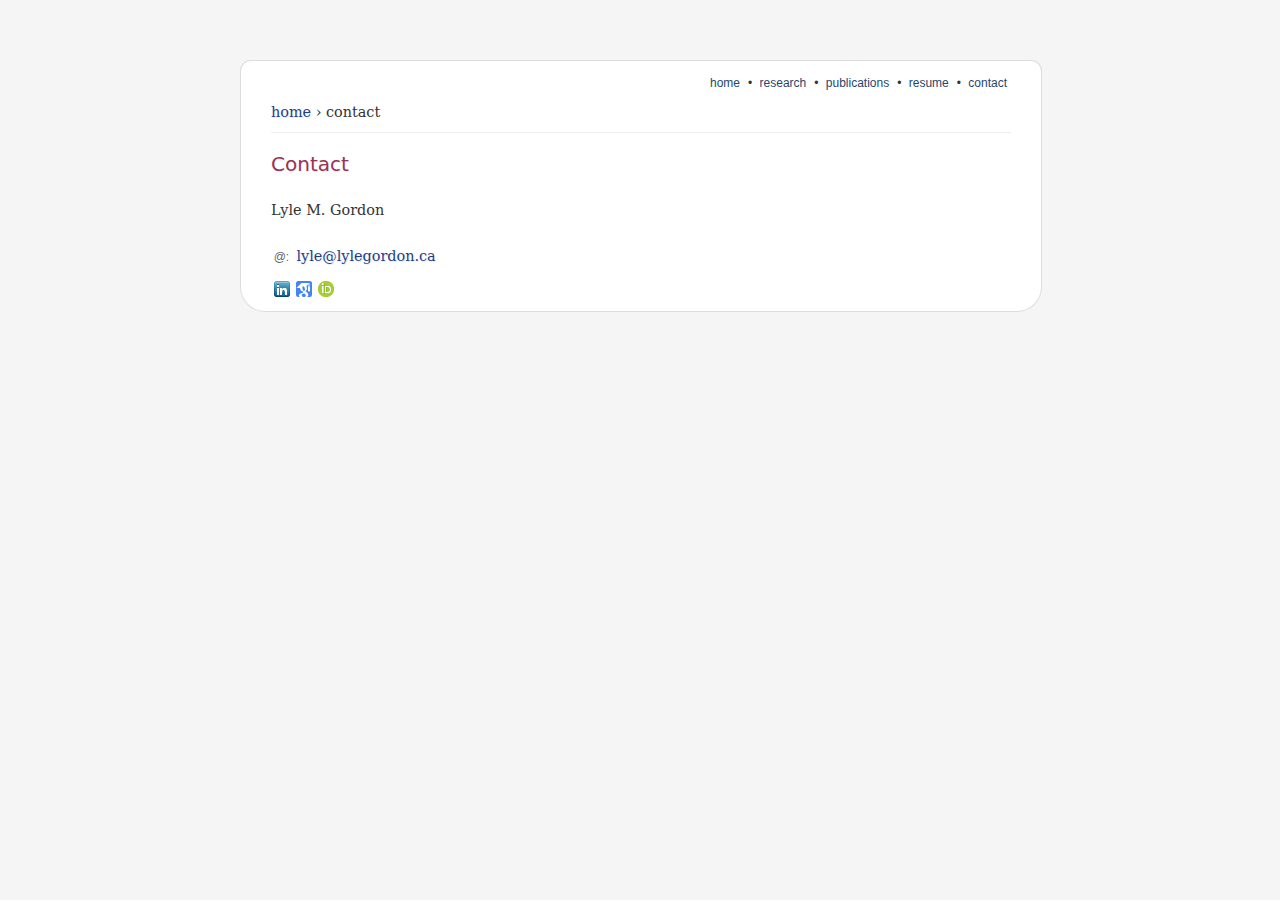
<file: contact.html>
<!DOCTYPE html PUBLIC "-//W3C//DTD XHTML 1.0 Transitional//EN" "http://www.w3.org/TR/xhtml1/DTD/xhtml1-transitional.dtd">
<html xmlns="http://www.w3.org/1999/xhtml"><head>
	<title>Lyle M. Gordon: contact </title>
	
	<meta http-equiv="Content-Type" content="text/html; charset=ISO-8859-1">
	<meta name="keywords" content="">
	<meta name="description" content="">
	<link rel="stylesheet" type="text/css" title="default" href="css/wikka.css">
	<link rel="stylesheet" type="text/css" href="css/print.css" media="print"> 
	<link href="css/css.css" rel="stylesheet" type="text/css">

<script type="text/javascript">

  var _gaq = _gaq || [];
  _gaq.push(['_setAccount', 'UA-28995915-1']);
  _gaq.push(['_setDomainName', 'lylegordon.ca']);
  _gaq.push(['_trackPageview']);

  (function() {
    var ga = document.createElement('script'); ga.type = 'text/javascript'; ga.async = true;
    ga.src = ('https:' == document.location.protocol ? 'https://ssl' : 'http://www') + '.google-analytics.com/ga.js';
    var s = document.getElementsByTagName('script')[0]; s.parentNode.insertBefore(ga, s);
  })();

</script>	
	
</head>
<body>
<!-- BEGIN PAGE WRAPPER -->
<div id="page">
<!-- BEGIN PAGE HEADER -->
<div id="header">

<ul id="main_menu">
<li><a class="" href="index.html">home</a>
</li>
<li><a class="" href="research.html">research</a>
</li>
<li><a class="" href="papers.html">publications</a>
</li>
<li><a class="" href="resume.pdf">resume</a>
</li>
<li><a class="" href="contact.html">contact</a>
</li>
</ul>
</div>
<!-- END PAGE HEADER -->

<!-- BEGIN PAGE CONTENT -->
<div id="content">
<a class="" href="index.html">home</a> &#8250; contact<br>
<hr>

<h2> Contact </h2>

<br>
<div class="floatr">

</div>
<div id="hcard-Lyle-Gordon" class="vcard">
<span class="fn">Lyle M. Gordon</span><br>
<div class="adr" style="margin-bottom:10px">

</div>
<span class="type" style="display:none">work</span></span><br>
<span class="notes">@:</span> <a class="email" href="mailto:lyle@lylegordon.ca">lyle@lylegordon.ca</a><br>
<br>

<a href="http://www.linkedin.com/pub/lyle-gordon/20/8a/a24" style="text-decoration:none;"><span style="font: 80% Arial,sans-serif; color:#0783B6;"><img src="linkedin_16.png" width="16" height="16" HSPACE=3 ALIGN=LEFT alt="View Lyle Gordon's LinkedIn profile" style="vertical-align:middle" border="0"></span></a>

<a href="http://scholar.google.com/citations?user=ZkyZaBoAAAAJ&hl=en" style="text-decoration:none;"><span style="font: 80% Arial,sans-serif; color:#0783B6;"><img src="scholar.png" width="16" height="16" HSPACE=3 ALIGN=LEFT alt="View Lyle Gordon's Google Scholar profile" style="vertical-align:middle" border="0"></span></a>  

<a href="https://orcid.org/0000-0001-8335-0126" style="text-decoration:none;"><span style="font: 80% Arial,sans-serif; color:#0783B6;"><img src="orcid_16x16.png" width="16" height="16" HSPACE=3 ALIGN=LEFT alt="View Lyle Gordon's Academia profile" style="vertical-align:middle" border="0"></span></a>
	
	
<!-- END PAGE CONTENT -->
<!-- BEGIN PAGE FOOTER -->
<div id="footer">
<ul id="options_menu">
</li>
</ul>
</div>
<!-- END PAGE FOOTER -->

</body></html>
</file>
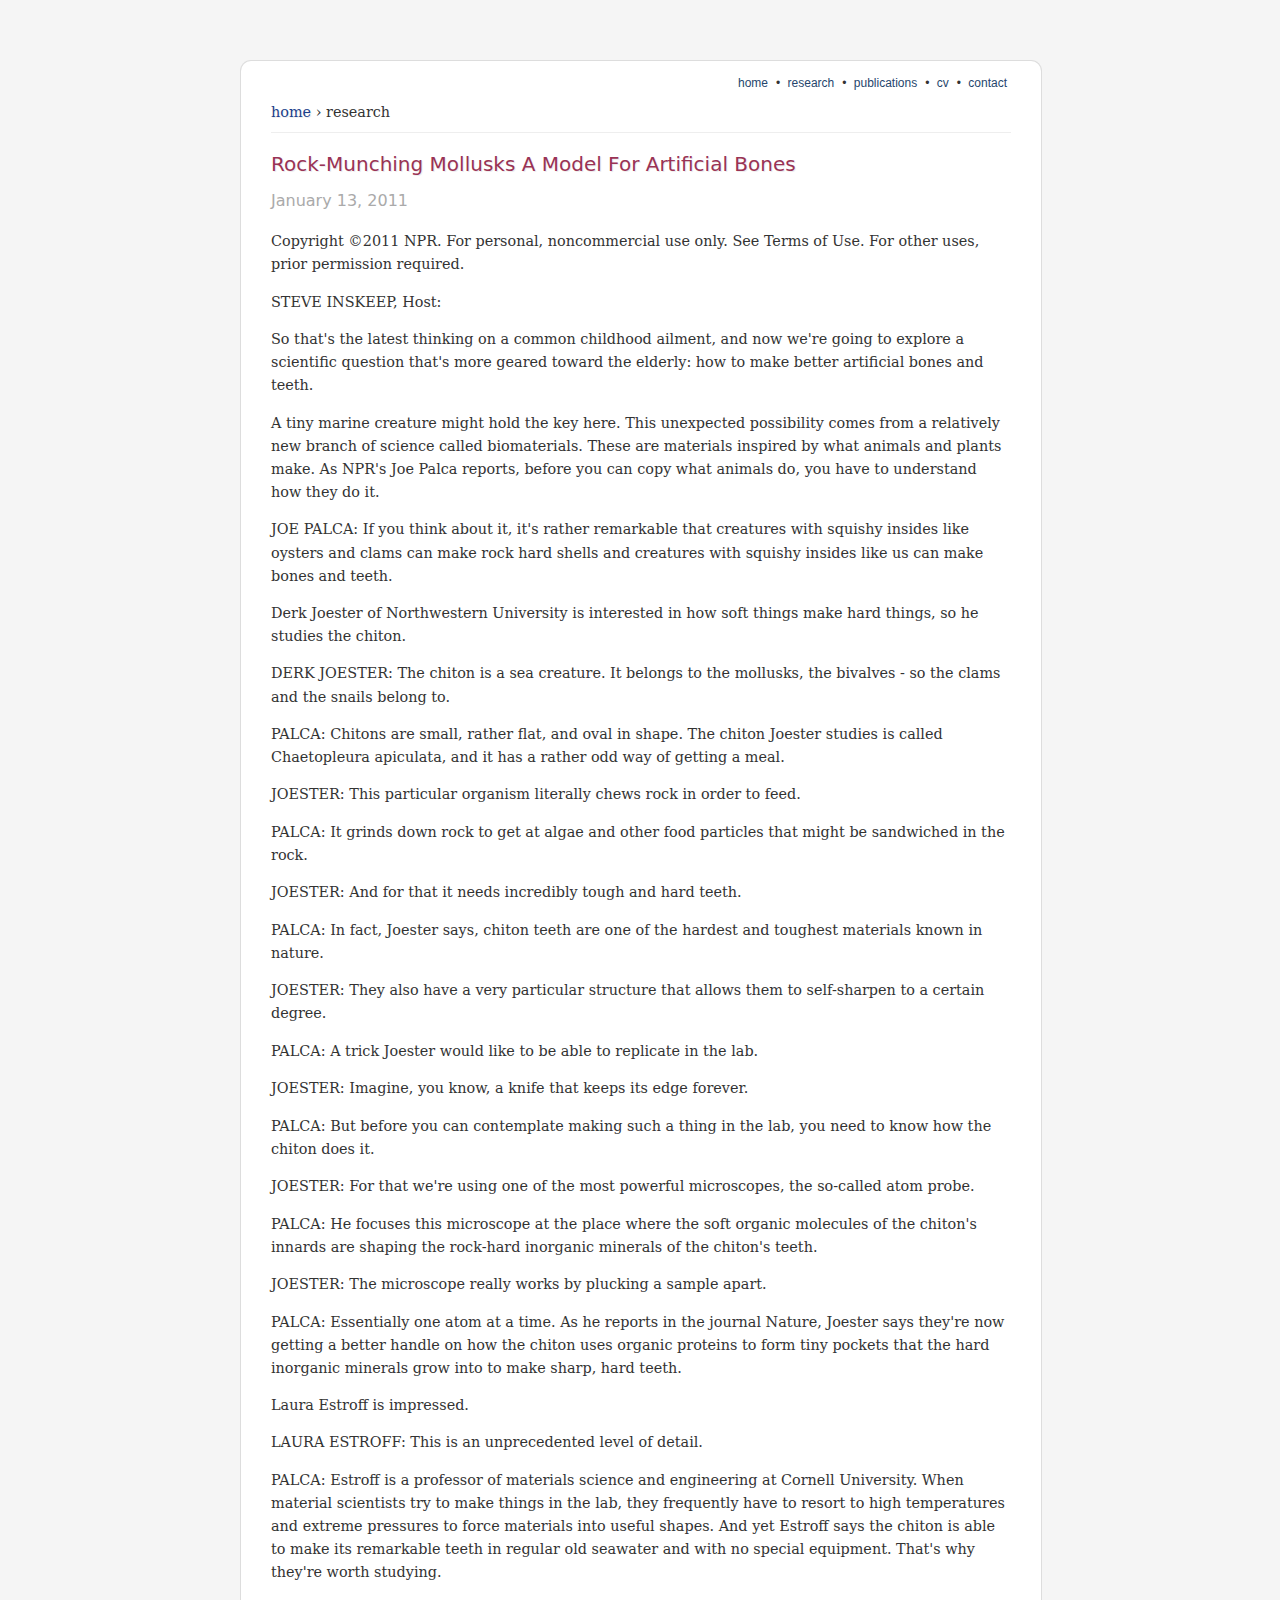
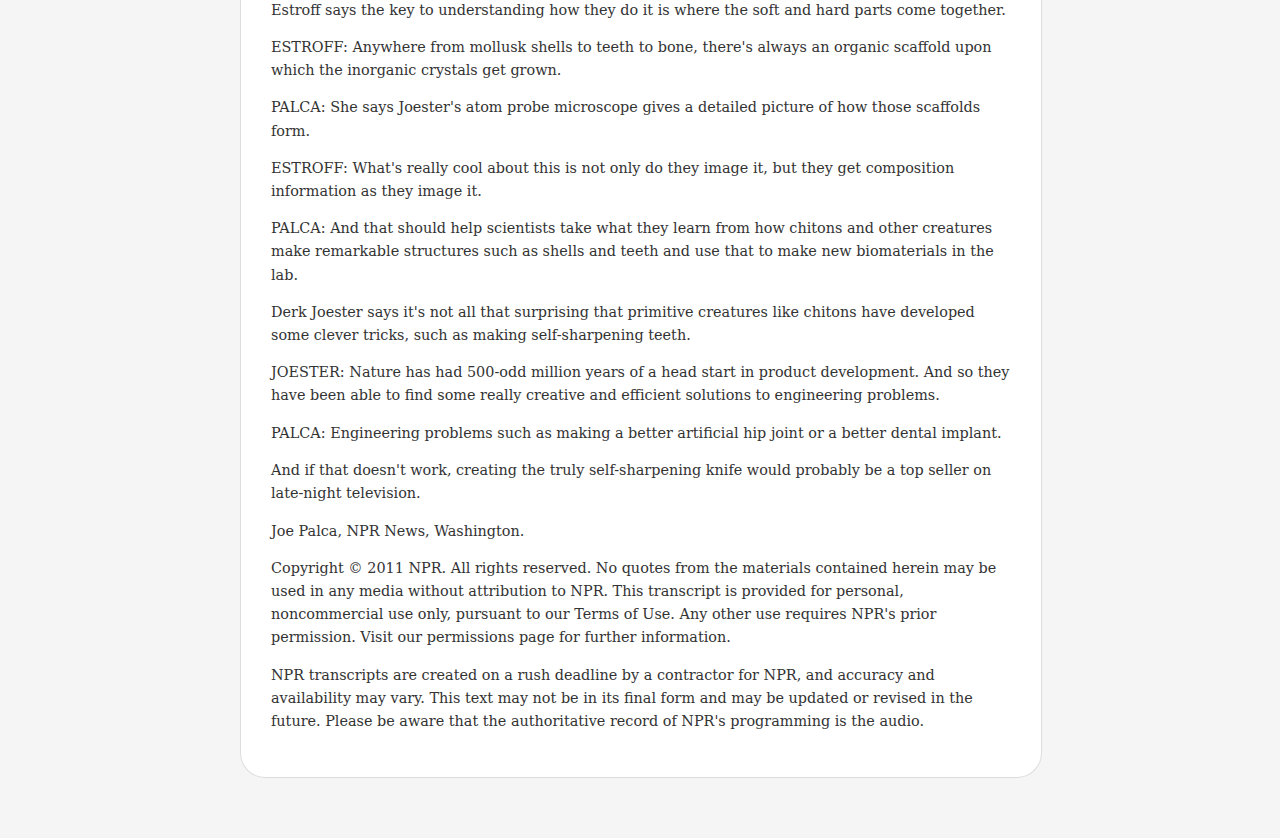
<file: nprtranscript.html>
<!DOCTYPE html PUBLIC "-//W3C//DTD XHTML 1.0 Transitional//EN" "http://www.w3.org/TR/xhtml1/DTD/xhtml1-transitional.dtd">
<html xmlns="http://www.w3.org/1999/xhtml"><head>
	<title>Lyle M. Gordon: research
</title>
	<meta http-equiv="Content-Type" content="text/html; charset=ISO-8859-1">
	<meta name="keywords" content="">
	<meta name="description" content="">
	<link rel="stylesheet" type="text/css" title="default" href="css/wikka.css">
	<link rel="stylesheet" type="text/css" href="css/print.css" media="print"> 
	<link href="css/css.css" rel="stylesheet" type="text/css">

<script type="text/javascript">

  var _gaq = _gaq || [];
  _gaq.push(['_setAccount', 'UA-28995915-1']);
  _gaq.push(['_setDomainName', 'lylegordon.ca']);
  _gaq.push(['_trackPageview']);

  (function() {
    var ga = document.createElement('script'); ga.type = 'text/javascript'; ga.async = true;
    ga.src = ('https:' == document.location.protocol ? 'https://ssl' : 'http://www') + '.google-analytics.com/ga.js';
    var s = document.getElementsByTagName('script')[0]; s.parentNode.insertBefore(ga, s);
  })();

</script>
	
</head>
<body>
<!-- BEGIN PAGE WRAPPER -->
<div id="page">
<!-- BEGIN PAGE HEADER -->
<div id="header">

<ul id="main_menu">
<li><a class="" href="index.html">home</a>
</li>
<li><a class="" href="research.html">research</a>
</li>
<li><a class="" href="papers.html">publications</a>
</li>
<li><a class="" href="cv.pdf">cv</a>
</li>
<li><a class="" href="contact.html">contact</a>
</li>
</ul>
</div>
<!-- END PAGE HEADER -->

<!-- BEGIN PAGE CONTENT -->
<div id="content">
<a class="" href="index.html">home</a> &#8250; research<br>
<hr>

<h2>Rock-Munching Mollusks A Model For Artificial Bones</h2>
<h3>January 13, 2011</h3>
<div id="storytext" class="transcript storytext  ">
      <p class="disclaimer">Copyright &copy;2011 NPR. For personal, noncommercial use only. See Terms of Use. For other uses, prior permission required.</p>   <p>STEVE INSKEEP, Host: </p>   <p>So that's the latest thinking on a common childhood ailment, and now we're going to explore a scientific question that's more geared toward the elderly: how to make better artificial bones and teeth.</p>   <p>A tiny marine creature might hold the key here. This unexpected possibility comes from a relatively new branch of science called biomaterials. These are materials inspired by what animals and plants make. As NPR's Joe Palca reports, before you can copy what animals do, you have to understand how they do it.</p>   <p>JOE PALCA: If you think about it, it's rather remarkable that creatures with squishy insides like oysters and clams can make rock hard shells and creatures with squishy insides like us can make bones and teeth.</p>   <p>Derk Joester of Northwestern University is interested in how soft things make hard things, so he studies the chiton.</p>   <p>DERK JOESTER: The chiton is a sea creature. It belongs to the mollusks, the bivalves - so the clams and the snails belong to.</p>   <p>PALCA: Chitons are small, rather flat, and oval in shape. The chiton Joester studies is called Chaetopleura apiculata, and it has a rather odd way of getting a meal.</p>   <p>JOESTER: This particular organism literally chews rock in order to feed.</p>   <p>PALCA: It grinds down rock to get at algae and other food particles that might be sandwiched in the rock.</p>   <p>JOESTER: And for that it needs incredibly tough and hard teeth.</p>   <p>PALCA: In fact, Joester says, chiton teeth are one of the hardest and toughest materials known in nature.</p>   <p>JOESTER: They also have a very particular structure that allows them to self-sharpen to a certain degree.</p>   <p>PALCA: A trick Joester would like to be able to replicate in the lab.</p>   <p>JOESTER: Imagine, you know, a knife that keeps its edge forever.</p>   <p>PALCA: But before you can contemplate making such a thing in the lab, you need to know how the chiton does it.</p>   <p>JOESTER: For that we're using one of the most powerful microscopes, the so-called atom probe.</p>   <p>PALCA: He focuses this microscope at the place where the soft organic molecules of the chiton's innards are shaping the rock-hard inorganic minerals of the chiton's teeth.</p>   <p>JOESTER: The microscope really works by plucking a sample apart.</p>   <p>PALCA: Essentially one atom at a time. As he reports in the journal Nature, Joester says they're now getting a better handle on how the chiton uses organic proteins to form tiny pockets that the hard inorganic minerals grow into to make sharp, hard teeth.</p>   <p>Laura Estroff is impressed.</p>   <p>LAURA ESTROFF: This is an unprecedented level of detail.</p>   <p>PALCA: Estroff is a professor of materials science and engineering at Cornell University. When material scientists try to make things in the lab, they frequently have to resort to high temperatures and extreme pressures to force materials into useful shapes. And yet Estroff says the chiton is able to make its remarkable teeth in regular old seawater and with no special equipment. That's why they're worth studying.</p>   <p>Estroff says the key to understanding how they do it is where the soft and hard parts come together.</p>   <p>ESTROFF: Anywhere from mollusk shells to teeth to bone, there's always an organic scaffold upon which the inorganic crystals get grown.</p>   <p>PALCA: She says Joester's atom probe microscope gives a detailed picture of how those scaffolds form.</p>   <p>ESTROFF: What's really cool about this is not only do they image it, but they get composition information as they image it.</p>   <p>PALCA: And that should help scientists take what they learn from how chitons and other creatures make remarkable structures such as shells and teeth and use that to make new biomaterials in the lab.</p>   <p>Derk Joester says it's not all that surprising that primitive creatures like chitons have developed some clever tricks, such as making self-sharpening teeth.</p>   <p>JOESTER: Nature has had 500-odd million years of a head start in product development. And so they have been able to find some really creative and efficient solutions to engineering problems.</p>   <p>PALCA: Engineering problems such as making a better artificial hip joint or a better dental implant.</p>   <p>And if that doesn't work, creating the truly self-sharpening knife would probably be a top seller on late-night television.</p>   <p>Joe Palca, NPR News, Washington.</p>   <p class="disclaimer">Copyright &copy; 2011 NPR. All rights reserved. No quotes from the materials contained herein may be used in any media without attribution to NPR. This transcript is provided for personal, noncommercial use only, pursuant to our Terms of Use. Any other use requires NPR's prior permission. Visit our permissions page for further information.</p>   <p class="disclaimer">NPR transcripts are created on a rush deadline by a contractor for NPR, and accuracy and availability may vary. This text may not be in its final form and may be updated or revised in the future. Please be aware that the authoritative record of NPR's programming is the audio.</p>
</div>

<div style="clear: both"></div>
</div>
<!-- END PAGE CONTENT -->

<!-- BEGIN PAGE FOOTER -->
<div id="footer">
<ul id="options_menu">
</li>
</ul>
</div>
<!-- END PAGE FOOTER -->

</body></html>
</file>
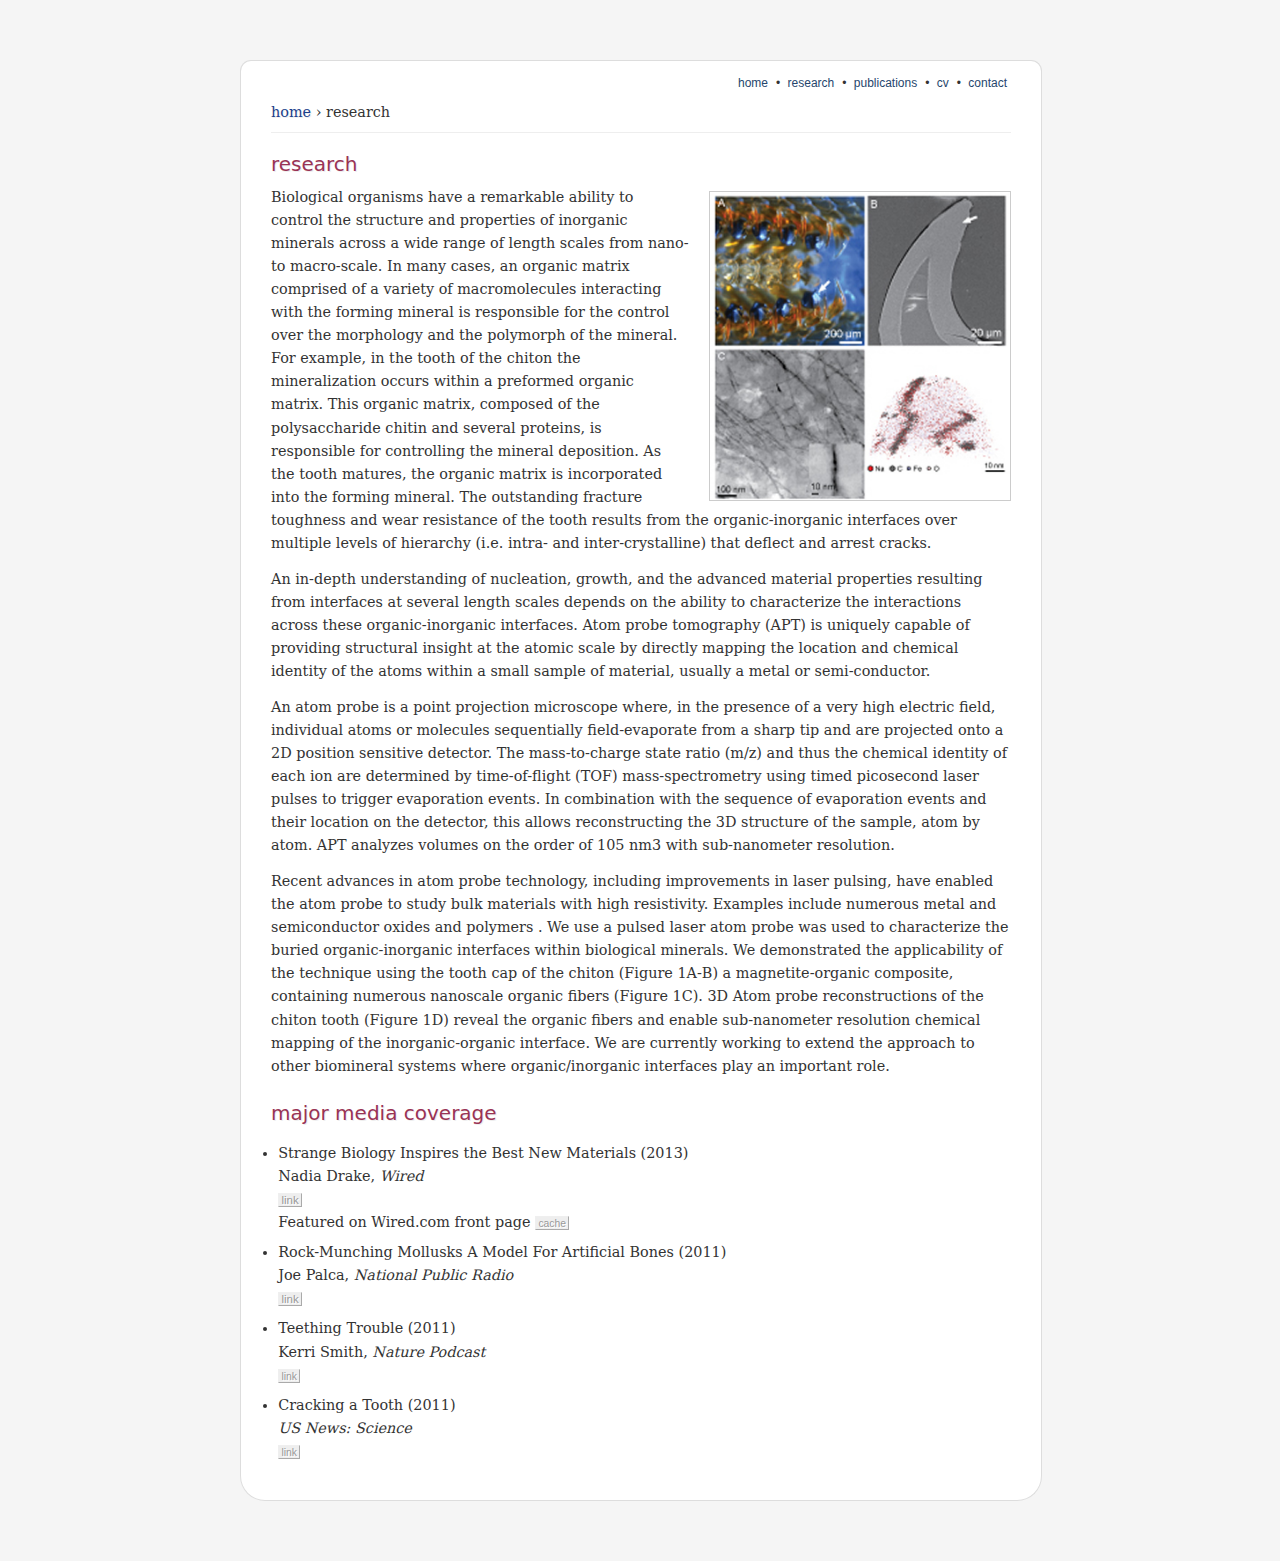
<file: research.html>
<!DOCTYPE html PUBLIC "-//W3C//DTD XHTML 1.0 Transitional//EN" "http://www.w3.org/TR/xhtml1/DTD/xhtml1-transitional.dtd">
<html xmlns="http://www.w3.org/1999/xhtml"><head>
	<title>Lyle M. Gordon: research
</title>
	<meta http-equiv="Content-Type" content="text/html; charset=ISO-8859-1">
	<meta name="keywords" content="">
	<meta name="description" content="">
	<link rel="stylesheet" type="text/css" title="default" href="css/wikka.css">
	<link rel="stylesheet" type="text/css" href="css/print.css" media="print"> 
	<link href="css/css.css" rel="stylesheet" type="text/css">

<script type="text/javascript">

  var _gaq = _gaq || [];
  _gaq.push(['_setAccount', 'UA-28995915-1']);
  _gaq.push(['_setDomainName', 'lylegordon.ca']);
  _gaq.push(['_trackPageview']);

  (function() {
    var ga = document.createElement('script'); ga.type = 'text/javascript'; ga.async = true;
    ga.src = ('https:' == document.location.protocol ? 'https://ssl' : 'http://www') + '.google-analytics.com/ga.js';
    var s = document.getElementsByTagName('script')[0]; s.parentNode.insertBefore(ga, s);
  })();

</script>
	
</head>
<body>
<!-- BEGIN PAGE WRAPPER -->
<div id="page">
<!-- BEGIN PAGE HEADER -->
<div id="header">

<ul id="main_menu">
<li><a class="" href="index.html">home</a>
</li>
<li><a class="" href="research.html">research</a>
</li>
<li><a class="" href="papers.html">publications</a>
</li>
<li><a class="" href="cv.pdf">cv</a>
</li>
<li><a class="" href="contact.html">contact</a>
</li>
</ul>
</div>
<!-- END PAGE HEADER -->

<!-- BEGIN PAGE CONTENT -->
<div id="content">
<a class="" href="index.html">home</a> &#8250; research<br>
<hr>

<h2>research</h2>

<a class="" href="contact.html"><img class="mugshot" src="research.jpg" alt="atom probe of biological minerals" title="contact" width="300"></a><div style="clear:left"></div>

Biological organisms have a remarkable ability to control the structure and properties of inorganic minerals across a wide range of length scales from nano- to macro-scale. In many cases, an organic matrix comprised of a variety of macromolecules interacting with the forming mineral is responsible for the control over the morphology and the polymorph of the mineral. For example, in the tooth of the chiton the mineralization occurs within a preformed organic matrix. This organic matrix, composed of the polysaccharide chitin and several proteins, is responsible for controlling the mineral deposition. As the tooth matures, the organic matrix is incorporated into the forming mineral. The outstanding fracture toughness and wear resistance of the tooth results from the organic-inorganic interfaces over multiple levels of hierarchy (i.e. intra- and inter-crystalline) that deflect and arrest cracks.
<br><br>
An in-depth understanding of nucleation, growth, and the advanced material properties resulting from interfaces at several length scales depends on the ability to characterize the interactions across these organic-inorganic interfaces. Atom probe tomography (APT) is uniquely capable of providing structural insight at the atomic scale by directly mapping the location and chemical identity of the atoms within a small sample of material, usually a metal or semi-conductor.
<br><br>
An atom probe is a point projection microscope where, in the presence of a very high electric field, individual atoms or molecules sequentially field-evaporate from a sharp tip and are projected onto a 2D position sensitive detector. The mass-to-charge state ratio (m/z) and thus the chemical identity of each ion are determined by time-of-flight (TOF) mass-spectrometry using timed picosecond laser pulses to trigger evaporation events. In combination with the sequence of evaporation events and their location on the detector, this allows reconstructing the 3D structure of the sample, atom by atom. APT analyzes volumes on the order of 105 nm3 with sub-nanometer resolution.
<br><br>
Recent advances in atom probe technology, including improvements in laser pulsing, have enabled the atom probe to study bulk materials with high resistivity. Examples include numerous metal and semiconductor oxides  and polymers . We use a pulsed laser atom probe was used to characterize the buried organic-inorganic interfaces within biological minerals. We demonstrated the applicability of the technique using the tooth cap of the chiton (Figure 1A-B) a magnetite-organic composite, containing numerous nanoscale organic fibers (Figure 1C). 3D Atom probe reconstructions of the chiton tooth (Figure 1D) reveal the organic fibers and enable sub-nanometer resolution chemical mapping of the inorganic-organic interface. We are currently working to extend the approach to other biomineral systems where organic/inorganic interfaces play an important role.
<br><br>

<h2>major media coverage</h2>

<li>Strange Biology Inspires the Best New Materials (2013)<br>
Nadia Drake, <em>Wired</em><br>
<kbd class="keys"><a class="" href"http://www.wired.com/wiredscience/2013/03/biomimetic-materials/?utm_source=feedburner&utm_medium=feed&utm_campaign=Feed%3A+wired%2Findex+%28Wired%3A+Top+Stories%29&pid=6577">link</a></kbd><br>
Featured on Wired.com front page <kbd class="keys"><a class="" href="http://lylegordon.ca/wired.png">cache</a></kbd>
</li>

<li>Rock-Munching Mollusks A Model For Artificial Bones (2011)<br>
Joe Palca, <em>National Public Radio</em><br>
<kbd class="keys"><a class="" href"http://www.npr.org/2011/01/13/132859853/rock-munching-mollusks-a-model-for-artificial-bones">link</a></kbd>
</li>

<li>Teething Trouble (2011)<br>
Kerri Smith, <em>Nature Podcast</em><br>
<kbd class="keys"><a class="" href="http://www.nature.com/nature/podcast/index-2011-01-13.html">link</a></kbd>
</li>

<li>Cracking a Tooth (2011)<br>
<em>US News: Science</em><br>
<kbd class="keys"><a class="" href="http://www.usnews.com/science/articles/2011/01/13/cracking-a-tooth">link</a></kbd>
</li>

<div style="clear: both"></div>
</div>
<!-- END PAGE CONTENT -->

<!-- BEGIN PAGE FOOTER -->
<div id="footer">
<ul id="options_menu">
</li>
</ul>
</div>
<!-- END PAGE FOOTER -->

</body></html>
</file>
<file: css/wikka.css>
/*
-----------------------------------------------
Dartar's stylesheet for WikkaWiki
Wikka version: 1.2
CC license: http://creativecommons.org/licenses/by-sa/3.0/
Last changed: 2011-06-30

Changelog:

* 2011-06-30
- Droid is the new family
* 2011-04-04
- Titillium Light is the new face
* 2010-08-26
- A bit of CSS 3
* 2009-11-24
- Updating license, drop caps, default line height 
* 2009-11-22
- DejaVu fonts for unix systems
* 2009-10-06
- RPP styles
* 2009-09-10
- fontface test
* 2009-09-01
- Upgraded to Wikka 1.2
* 2009-03-01
- Cambria as new body font
* 2009-02-23
- adjusted padding for links, removing link icons
* 2009-02-16
- upgraded to 1.1.6.6
* 2009-02-09
- heading links, homepage boxes
* 2008-08-26
- watermark for error pages
* 2008-07-23
- added wrapper div to header and footer
* 2008-05-13
- support for advanced referrer handler
* 2008-05-12
- manually recovered from crash :(
* 2007-08-03
- added explicit font-family for tt
* 2007-06-27
- switching to Georgia as body font, I was tired of a sans font
* 2006-10-26
- added hack to avoid incorrect rendering of dotted borders in IE
* 2006-10-12
- changed H1 font color 
* 2006-10-10
- added image bullets
* 2006-09-27
- lighter line for headings; 
* 2006-08-28
- default line-height to 15pt;
- .notes line-height to 12pt;
----------------------------------------------- */

/* layout */

body{
	background-color: #f5f5f5;	
	color:#333;
	margin-top: 60px;
	margin-bottom: 60px;
	font: 300 .9em/1.6em "Droid Serif", "Open Sans", Cambria, Georgia, "DejaVu Serif", serif; 
	text-align: center;b
	color: #444;
	border: none 0; 
}

/* prevent faux italic */
em {
	font-family: "Droid Serif", "Open Sans", Cambria, Georgia, "DejaVu Serif", serif;
	font-style: italic;
	font-weight: 400;
}

/* prevent faux strong */
strong {
	font-family: "Droid Serif", "Open Sans", Cambria, Georgia, "DejaVu Serif", serif;
	font-weight: 400;
}

#page {
	margin: 0 auto;
	width: 800px;
}

#header {
	position: relative; /* needed for the correct positioning of system messages */ 
	padding-top: 10px;
	padding-right: 30px; 
	background-color: #FFF; 
	text-align: right;
	border-top: 1px solid #DDD;
	border-left: 1px solid #DDD;
	border-right: 1px solid #DDD;
	font: 300 8pt "Droid Serif", "Open Sans", Verdana, sans-serif;
	width: 770px;
    -moz-border-radius-topleft: 25px;
    -webkit-border-top-left-radius: 25px;
    -moz-border-radius-topright: 25px;
    -webkit-border-top-right-radius: 25px;
}

#content {
	text-align: left;
	background-color: #FFF; 
	padding-right: 30px; 
	padding-left: 30px;
	padding-top: 30px;
	padding-bottom: 30px;
	border-right: 1px solid #DDD;
	border-left: 1px solid #DDD;
	border-bottom: 1px solid #DDD;
	width: 740px;
    -moz-border-radius-bottomleft: 25px;
    -webkit-border-bottom-left-radius: 25px;
    -moz-border-radius-bottomright: 25px;
    -webkit-border-bottom-right-radius: 25px;
}

#footer {
	color: #666;
}

.notes {
	font: 400 9pt/13pt "Droid Sans", "Open Sans", Verdana, sans-serif;
	margin: 1pt;
	padding: 1pt;
	color: #666666;
}

div#watermark {
	color: #ECC;
	font-family: "Droid Serif", "Open Sans", Cambria, Georgia, Times, serif;
	font-size: 700%;
	position: absolute;
	bottom: 50px;
	right: 20px;	
}

div#latest {
	float: right;
	font-size: 88%;
	width: 330px;
	background-color: #eef;
	border: 1px solid #CCF;
	padding: 0 1em;
	margin-bottom: .5em
}

div#rpp {
	float:left;
	border: 1px solid #D30;
}

/* Googlemaps styles */

div.popup {
	width: 240px;
	margin: 0pt;
	padding: 0pt;
}

ul#googlemaps {
	padding-left: 0px;
	margin-left: 0px;
	color: White;
	float: left; 
	width: 100%;
}

ul#googlemaps li { 
	display: inline; 
}

ul#googlemaps li a {
	font-size: 80%;
}

/* lists */
 
ul {
	list-style-image: url("css/sqw.gif");
}

ul li ul {
	list-style-image: url("css/sqg.gif");
}


ul, ol {
	margin-top: 0px;
	margin-bottom: 0px;
	padding-top: 0px;
	padding-bottom: 0px;
}

li {
	margin: .5em;
}

ul.thread {
    list-style-type: none;
    list-style-image: none;
   border-left: 2px #AAA solid;
    border-top: 2px #AAA solid;
    padding: 0px 5px;
    margin: 5px 0px;
}

ul.thread li {
    color: #333;
    font-size: 11px;
}

ul.menu {
	text-align: left;
	margin: 1em 0 0 0;
	border-bottom: 1px solid #AAC;
	list-style-type: none;
	padding: 6px 6px 0px 10px;
}

ul.menu li {
	display: inline;
	font-size: 85%;
	line-height: 85%;
}

div#content h1#name {
}

div#content h1#name a {
	border-bottom: 0;	
	color: black;	
	font-size: 1.1em;
	font-family: "Droid Serif", "Open Sans", "Lucida Grande", "Lucida Sans Unicode", Calibri, Georgia, sans-serif;	
}


ul.menu li a {
	padding: 3px 4px;
	border: 1px solid #AAC;
	background-color: #D0E0F0;
	color: #336;
	margin-right: 2px;
	text-decoration: none;
	border-bottom: none;
}

ul.menu li.active a {
	background-color: #fff;
	border-top: 1px solid #AAC;
	border-left: 1px solid #AAC;
	border-right: 1px solid #AAC;
	border-bottom: 1px solid #FFF;
	color: #000;
	padding: 4px 4px 3px 4px;
	margin-right: 2px;
	text-decoration: none;
}

ul.menu li a:hover {
	background: #fff;
	text-decoration: none;
	color: #336;
}

#content a:link, #content a:visited {
	font-family: inherit;
	font-size: inherit;
	line-height: 13pt;
	width: auto;
	border: 0;
	color: #1B3F8B;
	text-decoration: none;
	text-shadow: 1px 1px 0px #EEE; 
}

#content a:hover, #content  a:active {
	font-family: inherit;
	font-size: inherit;
	line-height: 13pt;
	border: 0;
	width: auto;
	color: #666;
	background-color: #EEE;
	text-shadow: 1px 1px 0px #FFF; 
}

#content a.mailto {
	background: url('../images/icons/mail.gif') left bottom no-repeat;
	padding-left: .9em;
}

a.user, a.user:hover {
	background: url('../images/icons/user.gif') left bottom no-repeat;
	padding-left: 1em;
}

#footer a {
	text-decoration: none;
}

span.hide {
	display: none;
	color: red;
}


/* Headings */


#content h4.inset {
	text-shadow: 1px 1px 0px #FFF;	
}

#content h1, #content h1 a:link, #content h1 a:hover, #content h1 a:active, #content h1 a:visited {
	font: 300 18pt/19pt "Droid Serif", "Open Sans", "Lucida Grande", "Lucida Sans Unicode", "DejaVu Sans", Arial, "Trebuchet MS", Verdana, sans-serif;
	text-align: left;
	margin: 0pt;
	color: #993355;
	padding-bottom: 5px;
	border: none 0;
	background-color: transparent;
	text-shadow: 1px 1px 0px #DDD;
}

#content h2, #content h2 a:link, #content h2 a:hover, #content h2 a:active, #content h2 a:visited {
	font: 300 15pt/18pt "Droid Serif", "Open Sans", "Lucida Grande", "Lucida Sans Unicode", "DejaVu Sans", Arial, "Trebuchet MS", Verdana, sans-serif;
	text-align: left;
	margin: 0pt;
	color: #993355;
	padding-top: 10px;
	padding-bottom: 10px;
	background-color: transparent;
	text-shadow: 1px 1px 0px #EEE;
}

#content h3, #content h3 a:link, #content h3 a:hover, #content h3 a:active, #content h3 a:visited {	
	font: bold 12pt/15pt "Droid Serif", "Open Sans","Lucida Grande", "Lucida Sans Unicode", "DejaVu Sans", Arial, "Trebuchet MS", Verdana, sans-serif;
	font-weight: 300;
	text-align: left;
	margin: 0pt;
	color: #AAA;
	padding-top: 5px;
	padding-bottom: 5px;
	background-color: transparent;
/*	text-shadow: 1px 1px 0px #EEE; */
}

#content h4, #content h4 a:link, #content h4 a:hover, #content h4 a:active, #content h4 a:visited {
	font: 300 13pt/18pt "Droid Serif", "Open Sans", "Lucida Grande", "Lucida Sans Unicode", "DejaVu Sans", Arial, "Trebuchet MS", Verdana, sans-serif;
	text-align: left;
	margin: 0pt;
	color: #AAA;
	padding-top: 5px;
	background-color: transparent;
/*	text-shadow: 1px 1px 0px #EEE; */
}

#content h5, #content h5 a:link, #content h5 a:hover, #content h5 a:active, #content h5 a:visited {
	font: 400 12pt/15pt "Droid Serif", "Open Sans", "Lucida Grande", "Lucida Sans Unicode", "DejaVu Sans", Arial, "Trebuchet MS", Verdana, sans-serif;
	text-align: left;
	color: #AAA;
	margin: 0pt;
	background-color: transparent;
/*	text-shadow: 1px 1px 0px #EEE; */
}

#content h6, #content h6 a:link, #content h6 a:hover, #content h6 a:active, #content h6 a:visited {
	font: 400 11pt/12pt "Droid Serif", "Open Sans", "Lucida Grande", "Lucida Sans Unicode", "DejaVu Sans", Arial, "Trebuchet MS", Verdana, sans-serif;
	text-align: left;
	color: #AAA;
	margin: 0pt;
	background-color: transparent;
/*	text-shadow: 1px 1px 0px #EEE; */
}

.include h2 {
	font-size: 18px;
}

.indent {
	margin-left: 40px;
}

.additions {
	color: #008800;
}

.deletions {
	color: #880000;
}

.error {
	color: #CC3333; font-weight: bold;
}

#header h2 {
	display:none;
}

abbr, acronym {
	text-decoration: none;
	cursor: help;
/*	border-bottom: 1px dotted #CCC; */
	border-bottom: none; 
}

.dropcap {
	font-family: Cambria, Georgia, "DejaVu Serif", serif;
	display      : block;
	float        : left;
	margin-top   : -0.63em;  /* 3 lines */
/*	margin-top   : -0.205em; */ /* 2 lines */
	margin-left  : -0.56em; 
/*	margin-right : 0.5em; */
	margin-right : 0.6em; 
	height       : 4.5em;
	color: #AAA;
	text-shadow: 2px 2px 2px #DDD;
}

.dropcap span{
	font-size    : 5.9em; /* 3 lines */
/*	font-size    : 3.33em; */ /* 2 lines */
	line-height  : 1.0em;
}

.dropcap + span {
	margin-left  : -0.5em;
}

.maiuscoletto {
	text-transform: uppercase;
	font-size: .7em;
	letter-spacing: .1em;	
}

.commentsheader {
display: none;
}

.comment {
display: none;
}

.commentinfo {
display: none;
}

.commentform {
display: none;
}

/* code blocks */

.code_header {
	color: #336;	
	background-color: #D0E0F0;
	border-top: 1px solid #AAC;
	border-right: 1px solid #AAC;
	border-left: 1px solid #AAC;
	border-bottom: none;
	font-family: Verdana, Arial, sans-serif;
	font-size: 100%;
	padding: 0 3px;
	margin: 5px auto 0 auto;
	text-align: left;
	line-height: 1.5em;
}

.code {
	color: black;
	background: #F3F3FF;
	border: 1px solid #AAC;
	font-size: 11px;
	font-family: "Lucida Console", Monaco, monospace;
	margin: auto;
	padding: 6px 5px 13px 5px;	/* padding-bottom solves hor. scrollbar hiding single line of code in IE6 but causes vert. scrollbar... */
	text-align: left;			/* override justify on body */
	overflow: auto;				/* allow scroll bar in case of long lines - goes together with white-space: nowrap! */
	white-space: nowrap;		/* prevent line wrapping */
}

.code pre {
	margin-top: 6px;
	margin-bottom: 6px;			/* prevent vertical scroll bar in case of overflow */
	font-size: 11px;
	font-family: "Lucida Console", Monaco, monospace;
}

.code ol {
        margin-top: 6px;
        margin-bottom: 6px;                     /* prevent vertical scroll bar in case of overflow */
}
.code li {
        font-size: 11px;
        font-family: "Lucida Console", Monaco, monospace;
}
.code .br0      { color: #66cc66; }
.code .co1      { color: #808080; font-style: italic; }
.code .co2      { color: #808080; font-style: italic; }
.code .coMULTI  { color: #808080; font-style: italic; }
.code .es0      { color: #000099; font-weight: bold; }
.code .kw1      { color: #b1b100; }
.code .kw2      { color: #000000; font-weight: bold; }
.code .kw3      { color: #000066; }
.code .kw4      { color: #993333; }   
.code .kw5      { color: #0000ff; }
.code .me0      { color: #006600; }
.code .nu0      { color: #cc66cc; }
.code .re0      { color: #0000ff; }
.code .re1      { color: #0000ff; }
.code .re2      { color: #0000ff; }
.code .re4      { color: #009999; }
.code .sc0      { color: #00bbdd; }
.code .sc1      { color: #ddbb00; }
.code .sc2      { color: #009900; }
.code .st0      { color: #ff0000; }

.revisioninfo {
	color: #000000;
	background-color: #E9F9E9;
	border: 1px solid #ACA;
	padding: 5px 10px;
	font-size: 90%;
	margin-bottom: 1em;
}

#smallprint {
display: none;
}

/* sort order information in sortable lists and tables*/
.sortorder {
	font-size: 70%;
	text-transform: uppercase;	
	letter-spacing: 1px;
}

/* debug messages */
.debug {
	color: #AAA;
	font-size: 70%;
	text-transform: uppercase;	
	letter-spacing: 1px;
}

hr {
	border: none 0;
	border-top: 1px solid #EEE; 
	margin: 8px auto;
	height: 1px;
}

tt {
	font-family: Monaco, "Lucida Sans Typewriter", "Lucida Console", "Courier New", monospace;
	font-size: 95%;
}

blockquote {
	width: 500px;
	margin-bottom: 0px;
}


/* form elements */

.hidden {
	display: none;
}

.wikisource {
	font-family: monospace;
	font-size: 1.1em;
	color: #666;
	background-color: #F9F9F9;
	border: 1px solid #CCC;
	padding: 1em;
	margin-bottom: .5em;
}

fieldset {
	margin-top: 10px;
	margin-bottom: 10px;
	border: 1px solid #CCC;	
}

fieldset legend {
	font-size: 115%;
	color: #666;
	padding:2px;
}

textarea {
	border: 1px solid #CCC;	
}

textarea:hover {
	background-color: #F3F3F3;
}

textarea:focus {
	background-color: #E6E6FF;
}

input {
	border: 1px solid #CCC;	
}

input:hover {
	background-color: #F3F3F3;
}

input:focus {
	background-color: #E6E6FF;
}

input[type=hidden] {
	display: none;
}

input[type=submit], input[type=button] {
	color: #999;
	background-color: #EEE;
	font: normal .7em Verdana, sans-serif;
	text-align: center;
	border-top: 1px solid #EFEFEF;
	border-left: 1px solid #EFEFEF;
	border-right: 1px solid #AAA;
	border-bottom: 1px solid #AAA;
	padding: 0 .2em;
	line-height: 1em; 
	vertical-align: baseline;
}

input[type=submit]:hover, input[type=button]:hover {
	background-color: #DDD;
}

/* editor textarea decorations */
/* (decorations can't be in "textarea#body" declaration, else the "width:100%" won't work) */
#textarea_container {
	border: 1px solid #CCC;
	padding: 2px;
	margin-bottom: 2px;
}

textarea#body{
	width: 100%;
	height: 500px;
	/* padding and border must be 0 for the "width:100%" to work */
	padding: 0;
	border: 0;
}

.searchbox {
	/* border: none; */
	border: 1px solid #CCA;
	padding: 0px;
	margin: 0px;
}

input.grabcode {
	background-color: #D0E0F0;
	border-left: 1px solid #EEF;
	border-left: 1px solid #EEF;
	border-right: 1px solid #AAC;
	border-bottom: 1px solid #AAC;
	color: #336;
	float: right;
	margin-top: 0px;
	font-size: 70%;
}

input.grabcode:hover {
	background-color: #F3F3FF;
}

input.highlight {
	font-weight: normal;
	background-color: #FCC;
	color: #000;
}

/* system information */

.datetime {
	color: #666;
	font-size: 80%;
	font-family: "Lucida Console", Monaco, monospace;
}

em.error {
	color: #AA3333; 
	font-style: normal;
	font-weight: bold;
	font-size: 95%;
}

em.success {
	color: #33AA33; 
	font-style: normal;
	font-weight: bold;
	font-size: 95%;
}

/* redirection messages */

div.success {
	position: fixed;
	top: 6em;
	right: 1.5em;
	max-width: 40%;
	border: 2px solid #3A3;
	padding: .2em .4em;
	color: #3A3; 
	background-color: #EFE;
	font-style: normal;
	font-weight: bold;
	font-size: 90%;
}
.missingpage {
	color: #993355;
	text-decoration: none;
	background-color: transparent;
	border: none;
}

.missingpage:after {
	content: "?";
	color: #AAA;
}

br {
	clear: none;
	line-height: .9em;
}

.col1 {
	width: 200px;
	float: left;
}

.col2 {
	width: 200px;
	float: left;
}

.col3 {
	width: 200px;
	float: left;
}

img.mugshot {
	float: right;
	margin: 5px 0px 5px 20px;
	border: 1px solid #CCC;
}

img {border: 0px;}
img.border {border: 1px solid #DDD;}
img.centre {display: block; text-align: center; margin: 5px auto;}
img.center {display: block; text-align: center; margin: 5px auto;}
img.left {margin: 5px 5px 5px -5px; float: left;}
img.right {margin: 5px -5px 5px 5px; float: right;}
img.left_border {margin: 5px 5px 5px -5px; float: left; border: 1px solid #DDD;}
img.right_border {margin: 5px -5px 5px 5px; float: right; border: 1px solid #DDD;}
img.right_floated {margin: 0px 0px 20px 30px; float: right; border: 1px solid #DDD;}
img.right_floated_clear {margin: 0px 0px 20px 30px; float: right; border: none; clear: both}
img.right_floated_clear_border {margin: 0px 0px 20px 30px; float: right; border: 1px solid #DDD; clear: both}

.indent {
	margin-left: 40px;
}

/* simply left-float element */
.left {
	float:left;
}

/* simply right-float element */
.right {
	float:right;
}

.clear {clear:both;}

.floatl {
	float: left; 
	width: 48%;
/*	padding: 10px; */
	margin-right: 5%;
}

.floatr {
	float: right; 
	width: 48%;
	/*padding: 10px;*/
	margin-left: 5%;
}

/* IE hack */
* html .floatl {
        float: left;
        width: 48%;
        padding: 10px;   
        margin-right: 3%;  
        border: 1px solid #DDD;
}


.editornamecss { background-color:#CCCCFF; font-size: 18px; padding: 0 10px; }

.underline { text-decoration: underline;}
.highlight {color: red; background: #FFFFD0;}

tt {
	font: normal 10pt Courier, sans-serif;
}

.strikethrough {color: #888; text-decoration: line-through;}

.deletions {color: #876; text-decoration: line-through;}

ins {
	background-color: #CFC;
	text-decoration: none;
}

del {
	color: #876;
	background-color: #FC9;
	text-decoration: none;
}

.centre {text-align: center;}

.center, .center p {text-align: center;}

.sans {
	font: 400 90% "Droid Serif", "Open Sans", "Lucida Sans", Verdana, sans-serif;
}

.keys {	
	text-shadow: 1px 1px 0px #FFF;	
	color: #999;
	background-color: #EEE;
	font: normal .8em Verdana, sans-serif;
	text-align: center;
	border-top: 1px solid #EFEFEF;
	border-left: 1px solid #EFEFEF;
	border-right: 1px solid #AAA;
	border-bottom: 1px solid #AAA;
	padding: 0 .2em; 
	line-height: .4em; 
/*	vertical-align: text-bottom; */
}

.keys:hover {
}

/* no styling for button links */
#content a.keys, #content .keys a:link, #content .keys a:active, #content .keys a:hover, #content .keys a:visited {
	color: #999;
	background-color: #EEE;
	font: normal .9em Verdana, sans-serif; 
	padding: 0px;
	text-decoration: none;
	line-height: .4em; 
	text-shadow: 1px 1px 0px #FFF;	
/*	vertical-align: text-bottom; */
}

.previewhead {
	margin: auto;
	z-index:20;
	position:fixed;
	top: 40px;
	left: 10px;
	color: #993355;
	font-size: xx-large;
	font-weight: bold;
	padding: 5px;
}

.lastedit {
	float: right;
	width: 200px;
	font-size: 85%;
	color: #AAA;
	border:1px dotted #DDD;
	padding: .5em;
}

.lastedit_notes {
	font-style: italic;
}

.toolbar tr { background: ButtonFace; }
.toolbar .btn-, .toolbar  .btn-hover,  .toolbar .btn-active,
.toolbar .btn-pressed {
        background: ButtonFace;
        color: ButtonText;
        border: 1px solid ButtonFace;
        padding: 1px;
        margin: 0px;
        cursor: pointer;
}
.toolbar .btn- img  { width: 20px; height: 20px; }
.toolbar .btn-hover { border-color: ButtonHighlight ButtonShadow ButtonShadow ButtonHighlight; }
.toolbar .btn-active,
.toolbar .btn-pressed { border-color: ButtonShadow ButtonHighlight ButtonHighlight ButtonShadow; }
.toolbar .btn-pressed { background: ButtonHighlight; }
.editornamecss { background-color:#CCCCFF; font-size: 18px; padding: 0 10px; }


/* syntax highlighting code - GeSHi */
.code ol {
	margin-top: 6px;
	margin-bottom: 6px;			/* prevent vertical scroll bar in case of overflow */
}
.code li {
	font-size: 11px;
	font-family: "Lucida Console", Monaco, monospace;
}
.code .br0	{ color: #66cc66; }
.code .co1	{ color: #808080; font-style: italic; }
.code .co2	{ color: #808080; font-style: italic; }
.code .coMULTI	{ color: #808080; font-style: italic; }
.code .es0	{ color: #000099; font-weight: bold; }
.code .kw1	{ color: #b1b100; }
.code .kw2	{ color: #000000; font-weight: bold; }
.code .kw3	{ color: #000066; }
.code .kw4	{ color: #993333; }
.code .kw5	{ color: #0000ff; }
.code .me0	{ color: #006600; }
.code .nu0	{ color: #cc66cc; }
.code .re0	{ color: #0000ff; }
.code .re1	{ color: #0000ff; }
.code .re2	{ color: #0000ff; }
.code .re4	{ color: #009999; }
.code .sc0	{ color: #00bbdd; }
.code .sc1	{ color: #ddbb00; }
.code .sc2	{ color: #009900; }
.code .st0	{ color: #ff0000; }

table {
	border: 1px solid #FFF;		
	background-color: #FFF;		
}

table th {
	font-weight: 400;		
}


table td {
	border: 1px solid #FFF;		
	padding-left: 2px;		
}

/* Tables */
table.data {
	border: 2px solid #CCC;
	border-collapse: collapse;
	border-spacing: 0;
}

table.data caption {
	border: 1px solid #CCC;
	font-size: 95%;
	color: #666;
	margin:5px 0;
	padding:2px;
}

table.data thead {
	background-color: #DDD;
}

table.data tfoot {
	background-color: #DDD;
}

table.data th {
	border: 1px solid #CCC;
	padding: .1em .25em;
}

table.data thead th {
	background-color: #DDD;
}

table.data tfoot th {
	background-color: #DDD;
}

table.data tbody th {
	background-color: #EEE;
}

table.data tbody tr:hover {
	background-color: #E9E9F9;
}

table.data tbody tr.alt:hover {
	background-color: #E9E9F9;
}

table.data td {
	border: 1px solid #CCC;
	padding: .1em .25em;
}

table.data td.number {
	text-align: right;
}

table.data td.datetime {
	text-align: right;
	white-space: nowrap;
}

/* --- alternate row & column color --- */

table.data tr.alt {
	background-color: #EEE;
}

table.data th.c1 {
	background-color: #CDD;
}

table.data th.c2 {
	background-color: #DCC;
}

table.data th.c3 {
	background-color: #DDC;
}

table.data th.c4 {
	background-color: #CDC;
}

table.data th.c5 {
	background-color: #CCD;
}

table.data th.c6 {
	background-color: #DCD;
}

table.data td.c1 {
	background-color: #EFF;
}

table.data td.c2 {
	background-color: #FEE;
}

table.data td.c3 {
	background-color: #FFE;
}

table.data td.c4 {
	background-color: #EFE;
}

table.data td.c5 {
	background-color: #EEF;
}

table.data td.c6 {
	background-color: #FEF;
}

table.data tr.alt td.c1 {
	background-color: #DEE;
}

table.data tr.alt td.c2 {
	background-color: #EDD;
}

table.data tr.alt td.c3 {
	background-color: #EED;
}

table.data tr.alt td.c4 {
	background-color: #DED;
}

table.data tr.alt td.c5 {
	background-color: #DDE;
}

table.data tr.alt td.c6 {
	background-color: #EDE;
}

/* Action-related styling */

/* Adminpages action */

table#adminpages {
	border: 1px solid #CCC;
	width: 100%;
}

form#form_page_admin_panel fieldset {
	line-height: 2em;	
}

/* Adminuser action */

table#adminusers {
	border: 1px solid #CCC;
	width: 100%;
}

form#form_user_admin_panel fieldset {
	line-height: 2em;	
}


/* Table action */

table.wikka {
	border: 2px solid #CCC;
	border-collapse: collapse;
	border-spacing: 0;
}

table.wikka td {
	border: 1px solid #CCC;
	padding: .1em .25em;
}

/* Usersettings action */
table.usersettings {
}

/* Wikkaconfig action */
table.wikkaconfig {
	width: 70%;
	font-size: 90%;	
}

table.wikkaconfig caption {
	font-size: 120%;
	background-color: #E9E9F9;
	padding: 5px;
}

table.wikkaconfig tbody th[scope=row] {
	text-align: right;
	padding-right: 5px;
}

table.wikkaconfig tbody td {
	padding-left: 5px;
}

/* Handler-related styling */

/* Acls handler */
table.acls {
}

/* referrers handler */

div#refbody {
	border-top: none;
	border-bottom: 1px solid #AAC;
	border-left: 1px solid #AAC;
	border-right: 1px solid #AAC;
	padding: 2em 1em;
	margin-top: 0;
}

#refform {
	color: inherit;
	background-color: inherit;
	margin-top: 1em;
	margin-bottom: 1em;
	/*border: 1px solid green;*/	/* DEBUG */
}

#refform .mainlabel {
	float: left;
	width: 4.6em;	/* width will work on _floated_ element, even if not a block! */
	padding-right: 0.5em;
}

#q, #qo, #ho {
	width: 10em;
}
#h {
	width: 3em;
	text-align: right;
}

#reflist {
	margin-top: 1em;
	margin-bottom: 1em;
	border: none;
}

#reflist .hits {
	width: 3em;
	padding-right: 5px;
	text-align: right;
	vertical-align: middle;
}

#reflist .action {
	width: 4em;
	padding-left: 5px;
	padding-right: 5px;
	text-align: center;
	vertical-align: middle;
}

#reflist .refs {
	padding-left: 5px;
	text-align: left;
	vertical-align: middle;
}

/* Calendar styling - 2004-12-01 */
/* general styling */
table.calendar {
	color: #444;
	background-color: #FFF;		
	border-collapse: collapse;	/* would make single-width borders, ignoring cell-spacing */
}
table.calendar caption {
	background-color: #FFF;
	font-weight: bold;
	line-height: 1.6em;
}
table.calendar thead {
	background-color: #FFF;
}
table.calendar tbody.face {
	background-color: #FFF;
}
table.calendar tbody.calnav {
	background-color: #FFF;
}
/* styling for some specific elements */
table.calendar thead th {
	/*border: 1px solid #000000;*/	/* uncomment to have border around day name headers (will be page background if table background is undefined) */
	padding: 1px;
	text-align: center;
	font-size: 85%;
	width: 26px;
}
table.calendar tbody.face td {
	border: 1px solid #000000;
	text-align: right;
}
table.calendar td.currentday {
	color: #FFF;
	background-color: #AAA;
	font-weight: bold;
}
/* styling of calendar navigation */
table.calendar tbody.calnav {
	font-weight: bold;
}
table.calendar td.prevmonth {
	text-align: left;
	font-size: 85%;
}
table.calendar td.curmonth {
	text-align: center;
}
table.calendar td.nextmonth {
	text-align: right;
	font-size: 85%;
}
table.calendar a:link {
	color: #993333;
	text-decoration: none;
}
table.calendar a:visited {
	color: #993333;
	text-decoration: none;
}
table.calendar a:hover {
	color: #993333;
}
table.calendar a:active {
	color: #993333;
	text-decoration: none;
}

.files table{
	border: 1px solid #ccc;
	border-collapse: collapse;
}
.files thead th, .files thead td {
	color: #fff;
	background: #999;
}
.files td, .files th {
	padding: 0 3px 0 3px;
}
.files tr.r0m2 {
	background: #efe;
	color: #000;
}

.box {
	margin: 10px;
	border:dotted 1px #AAA; 
	padding:8px; 
	width:80%;
}

.box ul {
	margin: .3em;
	padding: 0;
}

.box li {
	font-size: 9pt; 
	text-align: justify;
	margin-top: 0px;
	margin-bottom: 10px;
	padding-left: .2em;
	padding-right: .2em;
	padding-top: 0px;
	padding-bottom: 0px;
	list-style-type: circle;
}

#skinedit {
	width: 95%;
}

.latex {
  font-family: Times, "Times New Roman", serif;	
  letter-spacing: 1px;
}

.latex sup {
  text-transform: uppercase;
  letter-spacing: 1px;
  font-size: 0.85em;
  vertical-align: 0.15em;
  margin-left: -0.36em;
  margin-right: -0.15em;
}

.latex sub {
  text-transform: uppercase;
  vertical-align: -0.5ex;
  margin-left: -0.1667em;
  margin-right: -0.125em;
  font-size: 1em;
}


.delicious-blogbadge-custom {
	font: 12px Arial, Helvetica, sans-serif;
	border: 1px solid #DDD;
	width: 210px;
	text-align: center;
	position: relative;
	float: right;
	margin-left: 20px;
}

.delicious-blogbadge-custom .save-to-link {
	display: none;
}
.delicious-blogbadge-custom .url-link {
	text-align: center;
	display: block;
	color: #999 !important;
	text-decoration: none;
	padding: 4px 6px;
	position: absolute;
	bottom: 0px; right: 0px;
	border: none !important;
	text-shadow: none !important; 
}

.delicious-blogbadge-custom a.url-link:hover {
	background-color: transparent;
}

.delicious-blogbadge-custom .url-link .post-count {
	background-color: #993355;
	color: #fff;
	padding: 0 0.25em 0 0.25em;
}
.delicious-blogbadge-custom .empty-save-to-link {
	display: none;
}
.delicious-blogbadge-custom .empty-save-to-link-label {
	display: block;
	font-size: 80%;
	text-align: center;
}
.delicious-blogbadge-custom .empty-message {
	background-color: #E6E6E6;
	float: right;
	font-size: 95%;
	display: block;
	font-weight: normal;
	width: 100%;
	padding: 2px 0 2px 0;
}
.delicious-blogbadge-custom .post-count-label-before {
	display: inline;
}
.delicious-blogbadge-custom .post-count {
	display: inline;
	text-align: center;
}
.delicious-blogbadge-custom .post-count-label-after {
	display: inline;
}
.delicious-blogbadge-custom .top-tags-container {
	background-color: #E6E6E6;
	text-align: left;
	padding: 4px 6px 4px 6px;
	margin-bottom: 0.75em;
}
.delicious-blogbadge-custom .top-tags-title {
	display: inline;
	font-size: 95%;
	font-weight: bold;
}
.delicious-blogbadge-custom .top-tags {
	display: inline;
	margin: 0;
	padding: 0;
	text-indent: 0;
}
.delicious-blogbadge-custom .top-tags li {
	font-size: 95%;
	display: inline;
	list-style: none;
	margin: 0;
	padding: 0 0.15em 0.15em 0;
}
.delicious-blogbadge-custom .top-tags li a {
	padding: 0;
	margin: 0;
	text-decoration: none;
	border: none !important;
	color: blue !important;
}
.delicious-blogbadge-custom br {
clear: both;
}

ul#main_menu {
	font: 400 9pt "Droid Sans", "Open Sans", Verdana, sans-serif;
	float: right;
	list-style-type: none;
	list-style-image: none;
	padding: 0px;
	margin-top: 5px;
}

ul#main_menu li {
    padding: 0;
    float: left;
    width: auto;
    text-align: center;
	font-size: 9pt;
	margin-top: 0;
    margin-right: 4px;
    margin-left: 4px;
}

ul#main_menu li a {
	font-size: 9pt;
	color: #26466D;
	text-decoration: none;
}

ul#main_menu li > a:hover {
	font-size: 9pt;
	background-color: transparent;
	color: #333;
}

ul#main_menu li form {
    display: inline;
}

ul#main_menu li+li:before {
    content: "\2022   ";
    margin-right: 4px;
}


ul#main_menu li form input {
    font-size: 1.1em;
    line-height: 1.1em;
    font-weight: bold;
    color: #333;
    border: none;
    border-bottom: 1px solid #CCC;
}

ul#options_menu {
	font-family: Arial, Helvetica, sans-serif; 
	float: right;
	list-style-type: none;
	list-style-image: none;
	padding: 0px;
	margin-top: 0px;
}

ul#options_menu li {
    margin-top: 0;
    padding: 0;
    float: left;
    width: auto;
    text-align: left;
    font-size: 70%; 
}

ul#options_menu li a {
	color: #369;	
}

ul#options_menu li a:after {
    content: " \2022";
}
</file>
<file: css/print.css>
/*
-----------------------------------------------
Wikka Default Stylesheet (print)
----------------------------------------------- */

#header, #footer, #commentsheader, .copyright, .smallprint, .lastedit, .grabcode, .menu { display:none; }

body {
	margin-top: 0px; 
	margin-bottom: 0px; 
 	margin-left: 0px;
	margin-right: 0px;
}

#content {
	border: none;	
}

#page {
	background-color: #CDCDCD;
	padding: 0px;
	border: none;
}

#page:after {
	float: right;
	content: "lylegordon.ca";
	color: #999;
	font-size: .8em;
	font-family: Arial, sans-serif;
}
</file>
<file: css/css.css>
@font-face {
  font-family: 'Droid Serif';
  font-style: italic;
  font-weight: normal;
  src: local('Droid Serif Italic'), local('DroidSerif-Italic'), url('http://themes.googleusercontent.com/static/fonts/droidserif/v3/cj2hUnSRBhwmSPr9kS5899kZXW4sYc4BjuAIFc1SXII.woff') format('woff');
}
@font-face {
  font-family: 'Droid Sans';
  font-style: normal;
  font-weight: normal;
  src: local('Droid Sans'), local('DroidSans'), url('http://themes.googleusercontent.com/static/fonts/droidsans/v3/s-BiyweUPV0v-yRb-cjciBsxEYwM7FgeyaSgU71cLG0.woff') format('woff');
}
@font-face {
  font-family: 'Droid Serif';
  font-style: normal;
  font-weight: normal;
  src: local('Droid Serif'), local('DroidSerif'), url('http://themes.googleusercontent.com/static/fonts/droidserif/v3/0AKsP294HTD-nvJgucYTaIbN6UDyHWBl620a-IRfuBk.woff') format('woff');
}
</file>
